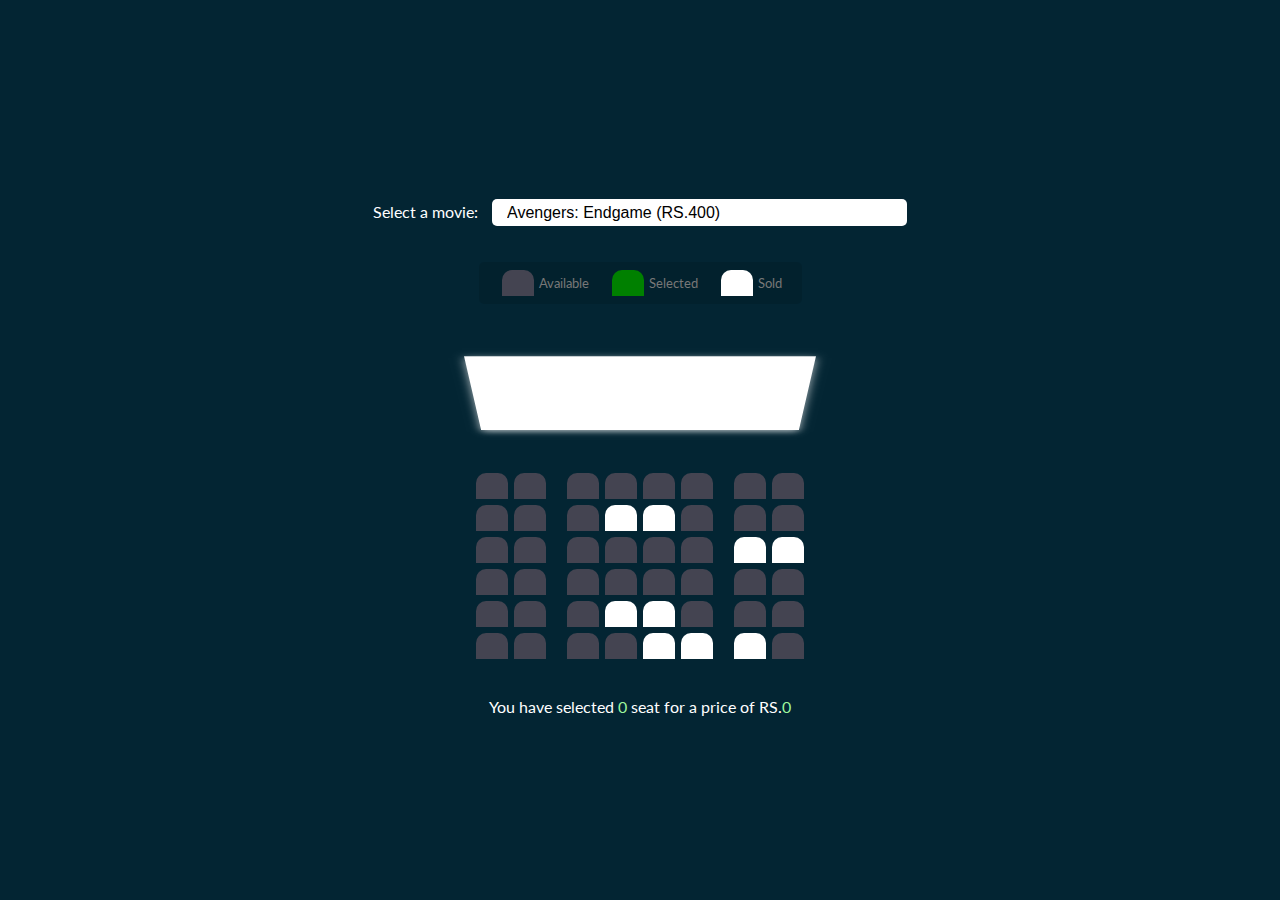
<file: index.html>
<!DOCTYPE html>
<html lang="en">
  <head>
    <meta charset="UTF-8" />
    <meta name="viewport" content="width=device-width, initial-scale=1.0" />
    <meta http-equiv="X-UA-Compatible" content="ie=edge" />
    <link rel="stylesheet" href="style.css" />
    <title>Movie Ticket Booking</title>
  </head>
  <body>
    <!--Movie select option-->
    <div class="movie-container">
      <label> Select a movie:</label>
      <select id="movie">
        <option value="400">Avengers: Endgame (RS.400)</option>
        <option value="250">Black Panther: Wakanda Forever (RS.250)</option>
        <option value="250">Guardians of the Galaxy Vol. 3 (RS.250)</option>
        <option value="300">Thor: Love and Thunder (RS.300)</option>
        <option value="200">Iron Man (RS.200)</option>
        <option value="250">Spider-Man: No Way Home (RS.250)</option>
        <option value="220">Doctor Strange in the Multiverse of Madness (RS.220)</option>
        
        <option value="200">Wonder Woman 1984 (RS.200)</option>
        <option value="300">The Batman (RS.300)</option>
        <option value="225">Justice League (RS.225)</option>
        <option value="250">Aquaman (RS.250)</option>
        <option value="200">Shazam! (RS.200)</option>
        <option value="220">The Suicide Squad (RS.220)</option>
        <option value="240">Black Adam (RS.240)</option>
        
        <option value="150">The Super Mario Bros. Movie (RS.150)</option>
        <option value="200">Jurassic World (RS.200)</option>
        <option value="100">The Devil Wears Prada (RS.100)</option>
        <option value="250">Inception (RS.250)</option>
        <option value="200">The Matrix (RS.200)</option>
        <option value="180">The Shawshank Redemption (RS.180)</option>
        <option value="230">Forrest Gump (RS.230)</option>
        
        <option value="149">Stranger Things (RS.149/month for mobile-only plan)</option>
        <option value="199">Money Heist (RS.199/month for basic plan)</option>
        <option value="499">Squid Game (RS.499/month for standard plan)</option>
        <option value="649">The Witcher (RS.649/month for premium plan)</option>
        <option value="149">Bridgerton (RS.149/month for mobile-only plan)</option>
        <option value="299">The Crown (RS.299/month)</option>
        <option value="249">Dark (RS.249/month)</option>
        
        <option value="299">The Boys (RS.299/month)</option>
        <option value="299">The Marvelous Mrs. Maisel (RS.299/month)</option>
        <option value="299">Reacher (RS.299/month)</option>
        <option value="299">Jack Ryan (RS.299/month)</option>
        <option value="299">The Expanse (RS.299/month)</option>
        <option value="279">Good Omens (RS.279/month)</option>
        <option value="259">The Man in the High Castle (RS.259/month)</option>
        
      </select>
    </div>

    <!--Showcase-->
    <ul class="showcase">
      <li>
        <div class="seat"></div>
        <small>Available</small>
      </li>
      <li>
        <div class="seat selected"></div>
        <small>Selected</small>
      </li>
      <li>
        <div class="seat sold"></div>
        <small>Sold</small>
      </li>
    </ul>

    <!--Main Container-->
    <div class="container">
      <div class="screen"></div>

      <div class="row">
        <div class="seat"></div>
        <div class="seat"></div>
        <div class="seat"></div>
        <div class="seat"></div>
        <div class="seat"></div>
        <div class="seat"></div>
        <div class="seat"></div>
        <div class="seat"></div>
      </div>

      <div class="row">
        <div class="seat"></div>
        <div class="seat"></div>
        <div class="seat"></div>
        <div class="seat sold"></div>
        <div class="seat sold"></div>
        <div class="seat"></div>
        <div class="seat"></div>
        <div class="seat"></div>
      </div>

      <div class="row">
        <div class="seat"></div>
        <div class="seat"></div>
        <div class="seat"></div>
        <div class="seat"></div>
        <div class="seat"></div>
        <div class="seat"></div>
        <div class="seat sold"></div>
        <div class="seat sold"></div>
      </div>

      <div class="row">
        <div class="seat"></div>
        <div class="seat"></div>
        <div class="seat"></div>
        <div class="seat"></div>
        <div class="seat"></div>
        <div class="seat"></div>
        <div class="seat"></div>
        <div class="seat"></div>
      </div>

      <div class="row">
        <div class="seat"></div>
        <div class="seat"></div>
        <div class="seat"></div>
        <div class="seat sold"></div>
        <div class="seat sold"></div>
        <div class="seat"></div>
        <div class="seat"></div>
        <div class="seat"></div>
      </div>
      <div class="row">
        <div class="seat"></div>
        <div class="seat"></div>
        <div class="seat"></div>
        <div class="seat"></div>
        <div class="seat sold"></div>
        <div class="seat sold"></div>
        <div class="seat sold"></div>
        <div class="seat"></div>
      </div>
    </div>

    <p class="text">
      You have selected <span id="count">0</span> seat for a price of RS.<span
        id="total"
        >0</span
      >
    </p>

    <script src="script.js"></script>
  </body>
</html>
</file>
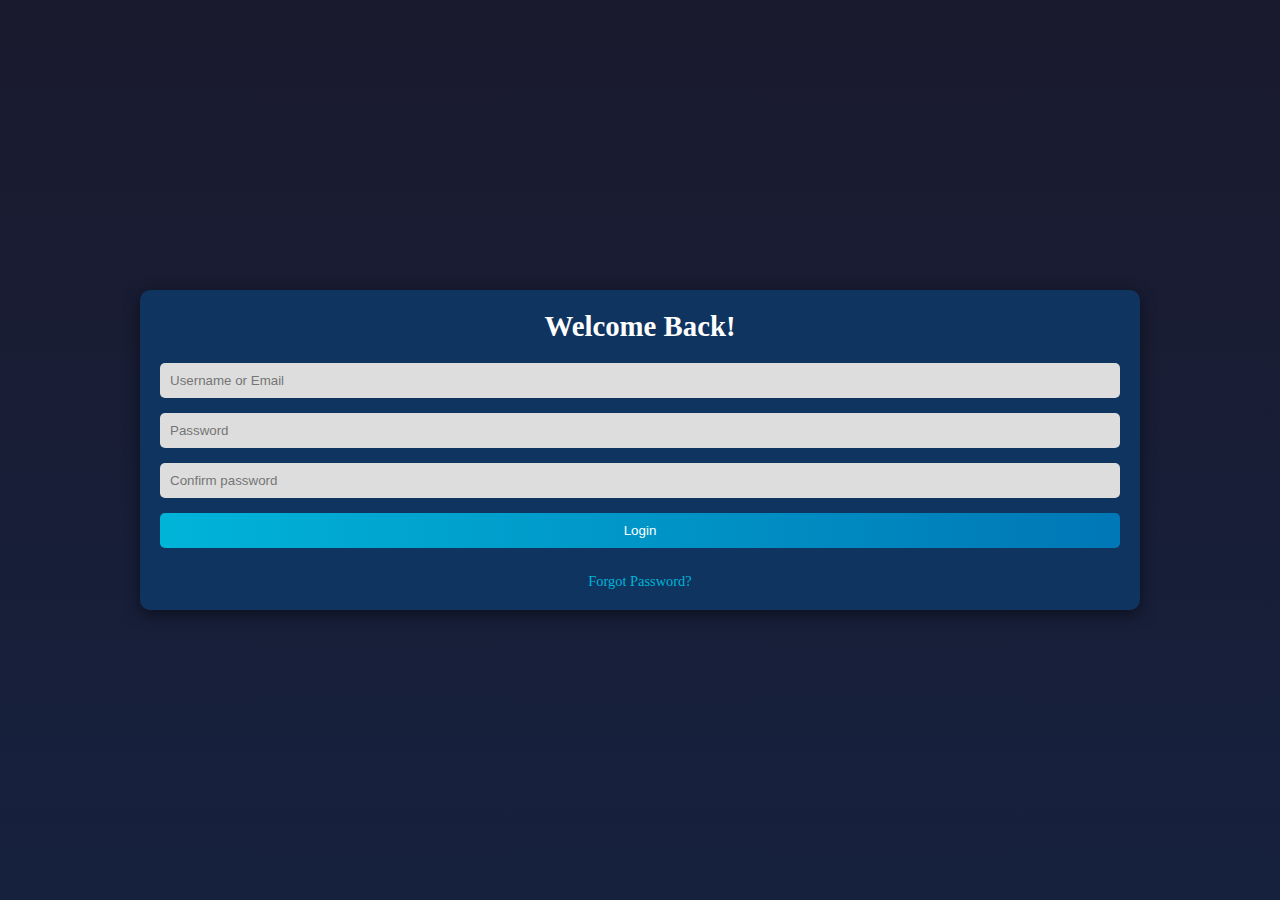
<file: login.html>
<!DOCTYPE html>
<html lang="en">
<head>
  <meta charset="UTF-8">
  <meta name="viewport" content="width=device-width, initial-scale=1.0">
  <title>Login & Register</title>
  <link rel="stylesheet" href="login.css">
</head>
<body>
  <div class="container">
    <!-- Login Section -->
    <div class="section login-section">
      <h2>Welcome Back!</h2>
      <form>
        <input type="text" placeholder="Username or Email">
        <input type="password" placeholder="Password">
        <input type="password" name="password" placeholder="Confirm password">
        <button type="submit">Login</button>
        <div class="link">Forgot Password?</div>
      </form>
    </div>
    
   
  </div>
</body>
</html>
</file>
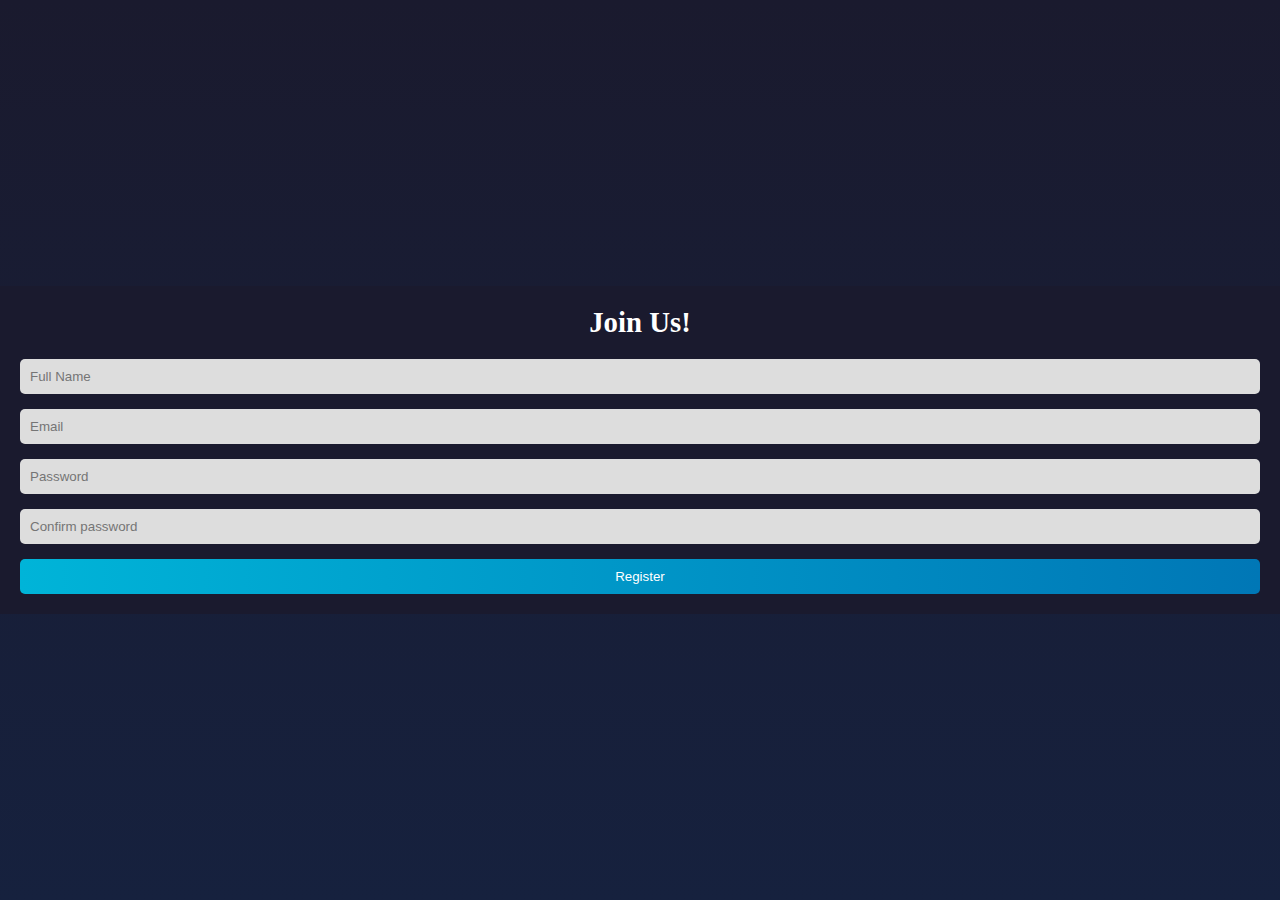
<file: register.html>
<!DOCTYPE html>
<html lang="en">
<head>
    <meta charset="UTF-8">
    <meta name="viewport" content="width=device-width, initial-scale=1.0">
    <title>Document</title>
    <link rel="stylesheet" href="login.css">
</head>
<body>
    <div class="section register-section">
        <h2>Join Us!</h2>
        <form>
          <input type="text" placeholder="Full Name">
          <input type="email" placeholder="Email">
          <input type="password" placeholder="Password">
          <input type="password" placeholder="Confirm password">
          <button type="submit">Register</button>
        </form>
      </div>
</body>
</html>
</file>
<file: style.css>
@import url("https://fonts.googleapis.com/css?family=Lato&display=swap");

* {
  box-sizing: border-box;
}

body {
  background-color: #032533;
  color: #fff;
  display: flex;
  flex-direction: column;
  align-items: center;
  justify-content: center;
  height: 100vh;
  font-family: "Lato", sans-serif;
  margin: 0;
}

.movie-container {
  margin: 20px 0;
}

.movie-container select {
  background-color: #fff;
  border: 0;
  border-radius: 5px;
  font-size: 16px;
  margin-left: 10px;
  padding: 5px 15px 5px 15px;
  -moz-appearance: none;
  -webkit-appearance: none;
  appearance: none;
}

.container {
  perspective: 1000px;
  margin-bottom: 30px;
}

.seat {
  background-color: #444451;
  height: 26px;
  width: 32px;
  margin: 3px;
  font-size: 50px;
  border-top-left-radius: 10px;
  border-top-right-radius: 10px;
}

.seat.selected {
  background-color: green;
}

.seat.sold {
  background-color: #fff;
}

.seat:nth-of-type(2) {
  margin-right: 18px;
}

.seat:nth-last-of-type(2) {
  margin-left: 18px;
}

.seat:not(.sold):hover {
  cursor: pointer;
  transform: scale(1.2);
}

.showcase .seat:not(.sold):hover {
  cursor: default;
  transform: scale(1);
}

.showcase {
  background: rgba(0, 0, 0, 0.1);
  padding: 5px 10px;
  border-radius: 5px;
  color: #777;
  list-style-type: none;
  display: flex;
  justify-content: space-between;
}

.showcase li {
  display: flex;
  align-items: center;
  justify-content: center;
  margin: 0 10px;
}
.showcase li small {
  margin-left: 2px;
}

.row {
  display: flex;
}

.screen {
  background-color: #fff;
  height: 120px;
  width: 100%;
  margin: 15px 0;
  transform: rotateX(-58deg);
  box-shadow: 0 3px 10px rgba(255, 255, 255, 0.7);
}

p.text {
  margin: 5px 0;
}

p.text span {
  color: rgb(158, 248, 158);
}
</file>
<file: login.css>
* {
    margin: 0;
    padding: 0;
    box-sizing: border-box;
}

/* 
html,
body {
    height: 100%;
    padding: 100%;
    font-family: system-ui, -apple-system, BlinkMacSystemFont, 'Segoe UI', Roboto, Oxygen, Ubuntu, Cantarell, 'Open Sans', 'Helvetica Neue', sans-serif;
} */


body {
    /* font-family: 'Roboto', sans-serif; */
    margin: 0;
    padding: 0;
    background: linear-gradient(to bottom, #1a1a2e, #16213e);
    color: white;
    display: flex;
    justify-content: center;
    align-items: center;
    height: 100vh;
}

.container {
    display: flex;
    width: 80%;
    max-width: 1000px;
    box-shadow: 0 4px 15px rgba(0, 0, 0, 0.5);
    border-radius: 10px;
    overflow: hidden;
}

.section {
    flex: 1;
    padding: 20px;
    text-align: center;
}

.login-section {
    background: #0f3460;
}

.register-section {
    background: #1a1a2e;
}

h2 {
    margin-bottom: 20px;
    font-size: 1.8em;
}

form {
    display: flex;
    flex-direction: column;
    gap: 15px;
}

input {
    padding: 10px;
    border: none;
    border-radius: 5px;
    outline: none;
    background: #ddd;
    color: #333;
}

button {
    padding: 10px;
    border: none;
    border-radius: 5px;
    background: linear-gradient(to right, #00b4d8, #0077b6);
    color: white;
    cursor: pointer;
    transition: transform 0.2s;
}

button:hover {
    transform: scale(1.05);
}

.link {
    color: #00b4d8;
    font-size: 0.9em;
    cursor: pointer;
    margin-top: 10px;
}

.link:hover {
    text-decoration: underline;
}
</file>
